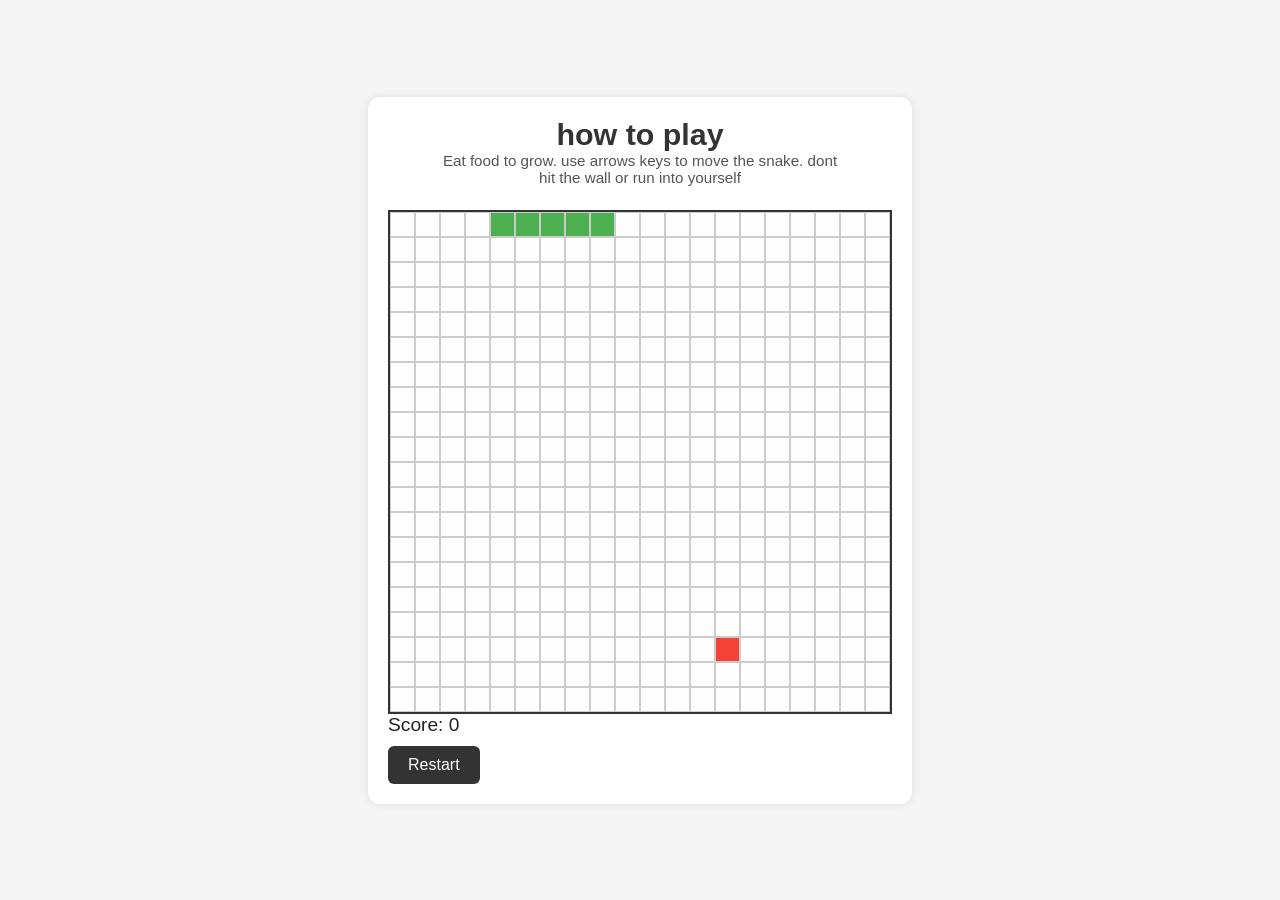
<file: index.html>
<!DOCTYPE html>
<html lang="en">
<head>
    <meta charset="UTF-8">
    <meta name="viewport" content="width=device-width, initial-scale=1.0">
    <title>Snake Game</title>
    <link rel="stylesheet" href="style.css">
</head>
<body>
    <div id ="gameWrapper">
    <div id ="instructions">
        <h1>how to play</h1>
        <p>Eat food to grow. use arrows keys to move the snake. dont hit the wall or run into yourself</p>
    </div>
    <div>
        <div id="gameBoard" width = "500" height = "500"></div>
        <div id ="scoreContainer">
        <p>Score: <span id ="scoreText">0</span></p>
        <div id ="message"></div>
    
        </div>
        <button id ="resetBtn">Restart</button>
    </div>
    <script type="module" src="index.js"></script>
    <script type="module" src='./constants.js'></script>
</body>
</body>
</html>
</file>
<file: style.css>
/* Reset basic styles */
* {
    margin: 0;
    padding: 0;
    box-sizing: border-box;
  }
  
  body {
    font-family: 'Segoe UI', sans-serif;
    background-color: #f5f5f5;
    display: flex;
    justify-content: center;
    align-items: center;
    min-height: 100vh;
  }
  
  #gameWrapper {
    display: flex;
    flex-direction: column;
    align-items: center;
    gap: 1.5rem;
    padding: 20px;
    background-color: #ffffff;
    border-radius: 12px;
    box-shadow: 0 0 10px rgba(0, 0, 0, 0.1);
  }
  
  h1 {
    color: #333;
  }
  
  #instructions {
    max-width: 400px;
    text-align: center;
    font-size: 0.95rem;
    color: #555;
  }
  
  #gameBoard {
    display: grid;
    border: 2px solid #333;
    background-color: #e0e0e0;
  }
  
  .cell {
    width: 25px;
    height: 25px;
    border: 1px solid #ccc;
    background-color: #fefefe;
  }
  
  .snake {
    background-color: #4caf50;
  }
  
  .food {
    background-color: #f44336;
  }
  
  #scoreContainer {
    font-size: 1.2rem;
    color: #222;
  }
  
  #message {
    font-size: 1.4rem;
    font-weight: bold;
    color: crimson;
    margin-top: 10px;
  }
  
  #resetBtn {
    padding: 10px 20px;
    font-size: 1rem;
    border: none;
    background-color: #333;
    color: #fff;
    border-radius: 6px;
    cursor: pointer;
    transition: background-color 0.2s;
  }
  
  #resetBtn:hover {
    background-color: #555;
  }
</file>
